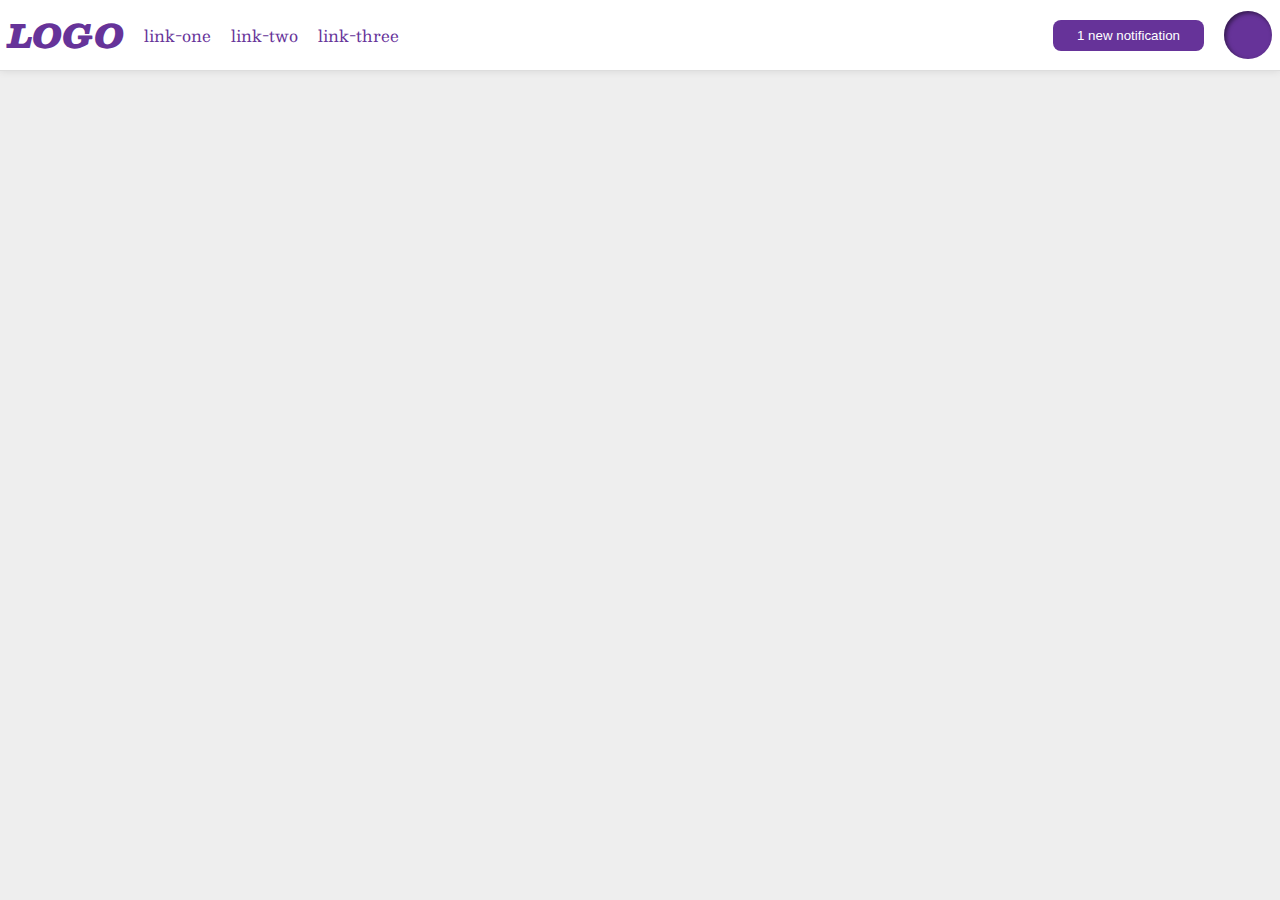
<file: flex/03-flex-header-2/index.html>
<!DOCTYPE html>
<html lang="en">
  <head>
    <meta charset="UTF-8">
    <meta http-equiv="X-UA-Compatible" content="IE=edge">
    <meta name="viewport" content="width=device-width, initial-scale=1.0">
    <title>Flex Header 2</title>
    <link rel="stylesheet" href="style.css">
  </head>
  <body>
    <div class="header">
      <div class="left-side">
        <div class="logo">
          LOGO
        </div>
        <ul class="links">
          <li><a href="google.com">link-one</a></li>
          <li><a href="google.com">link-two</a></li>
          <li><a href="google.com">link-three</a></li>
        </ul>
      </div>
      <div class="right-side">
        <button class="notifications">
          1 new notification
        </button>
        <div class="profile-image"></div>
      </div>
    </div>
  </body>
</html>
</file>
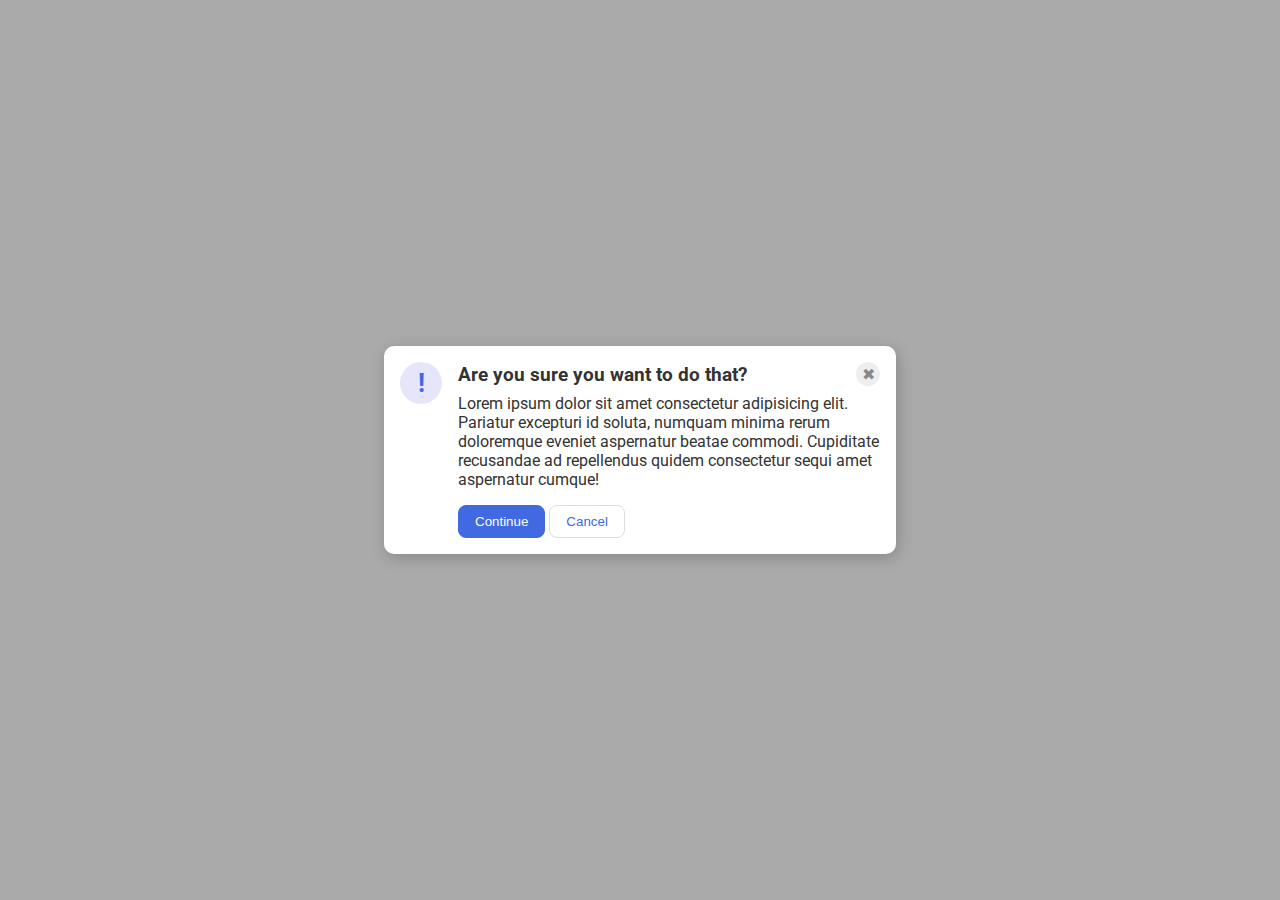
<file: flex/05-flex-modal/index.html>
<!DOCTYPE html>
<html lang="en">
  <head>
    <meta charset="UTF-8">
    <meta http-equiv="X-UA-Compatible" content="IE=edge">
    <meta name="viewport" content="width=device-width, initial-scale=1.0">
    <link rel="stylesheet" href="style.css">
    <title>Modal</title>
  </head>
  <body>
    <div class="modal">
      <div class="icon">!</div>
      <div class="container">
        <div class="header">Are you sure you want to do that?
          <div class="close-button">✖</div>
        </div>
        <div class="text">Lorem ipsum dolor sit amet consectetur adipisicing elit. Pariatur excepturi id soluta, numquam minima rerum doloremque eveniet aspernatur beatae commodi. Cupiditate recusandae ad repellendus quidem consectetur sequi amet aspernatur cumque!</div>
        <button class="continue">Continue</button>
        <button class="cancel">Cancel</button>
      </div>
    </div>
  </body>
</html>
</file>
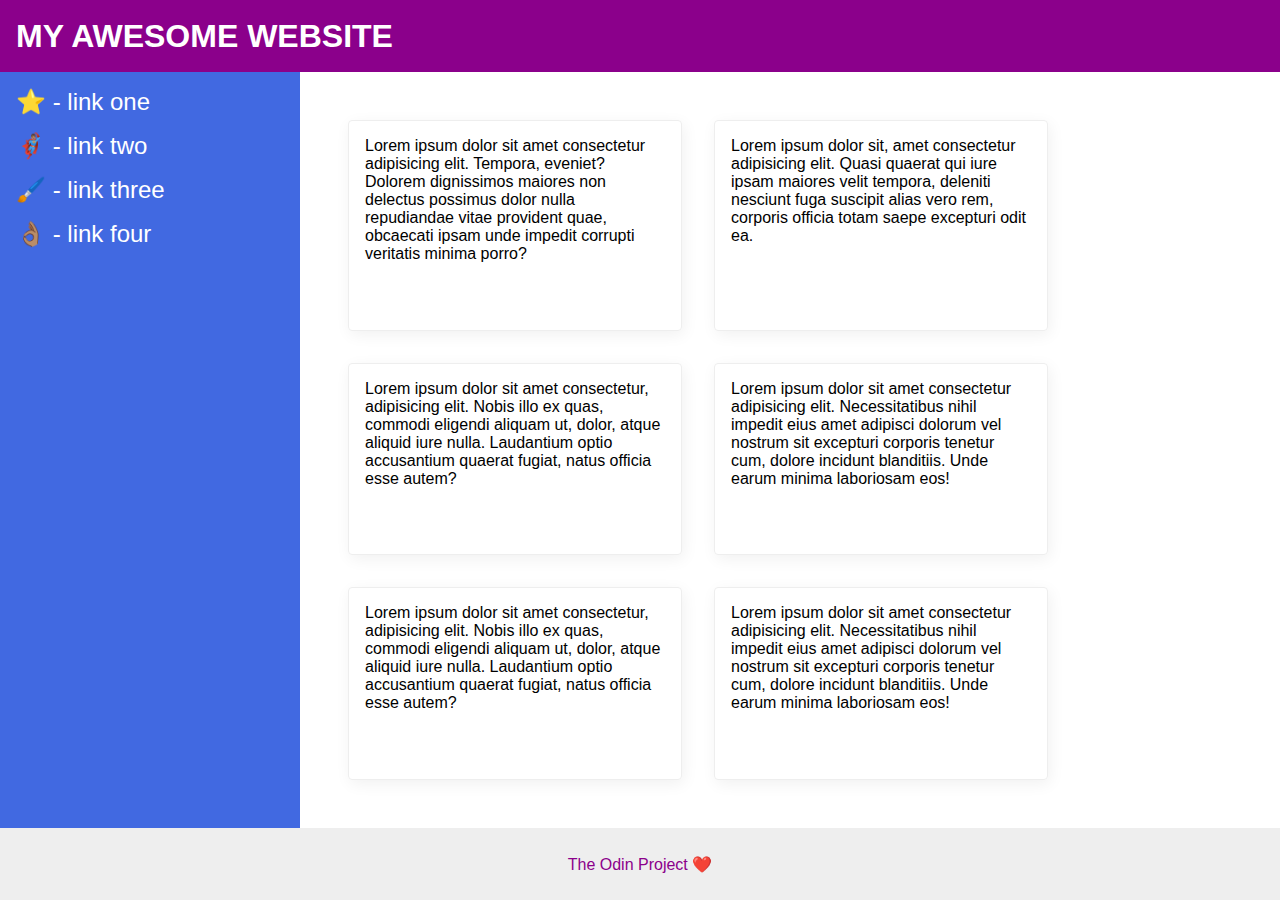
<file: flex/07-flex-layout-2/index.html>
<!DOCTYPE html>
<html lang="en">
  <head>
    <meta charset="UTF-8">
    <meta http-equiv="X-UA-Compatible" content="IE=edge">
    <meta name="viewport" content="width=device-width, initial-scale=1.0">
    <title>The Holy Grail</title>
    <link rel="stylesheet" href="style.css">
  </head>
  <body>
    <div class="header">
      MY AWESOME WEBSITE
    </div>
    
    <div class="main">

      <div class="sidebar">
        <ul>
          <li><a href="#">⭐ - link one</a></li>
          <li><a href="#">🦸🏽‍♂️ - link two</a></li>
          <li><a href="#">🖌️ - link three</a></li>
          <li><a href="#">👌🏽 - link four</a></li>
        </ul>
      </div>
      
      <div class="cards">
        <div class="card">Lorem ipsum dolor sit amet consectetur adipisicing elit. Tempora, eveniet? Dolorem dignissimos maiores non delectus possimus dolor nulla repudiandae vitae provident quae, obcaecati ipsam unde impedit corrupti veritatis minima porro?</div>
        <div class="card">Lorem ipsum dolor sit, amet consectetur adipisicing elit. Quasi quaerat qui iure ipsam maiores velit tempora, deleniti nesciunt fuga suscipit alias vero rem, corporis officia totam saepe excepturi odit ea.</div>
        <div class="card">Lorem ipsum dolor sit amet consectetur, adipisicing elit. Nobis illo ex quas, commodi eligendi aliquam ut, dolor, atque aliquid iure nulla. Laudantium optio accusantium quaerat fugiat, natus officia esse autem?</div>
        <div class="card">Lorem ipsum dolor sit amet consectetur adipisicing elit. Necessitatibus nihil impedit eius amet adipisci dolorum vel nostrum sit excepturi corporis tenetur cum, dolore incidunt blanditiis. Unde earum minima laboriosam eos!</div>
        <div class="card">Lorem ipsum dolor sit amet consectetur, adipisicing elit. Nobis illo ex quas, commodi eligendi aliquam ut, dolor, atque aliquid iure nulla. Laudantium optio accusantium quaerat fugiat, natus officia esse autem?</div>
        <div class="card">Lorem ipsum dolor sit amet consectetur adipisicing elit. Necessitatibus nihil impedit eius amet adipisci dolorum vel nostrum sit excepturi corporis tenetur cum, dolore incidunt blanditiis. Unde earum minima laboriosam eos!</div>  
      </div>

    </div>

    <div class="footer">
      The Odin Project ❤️
    </div>
  </body>
</html>
</file>
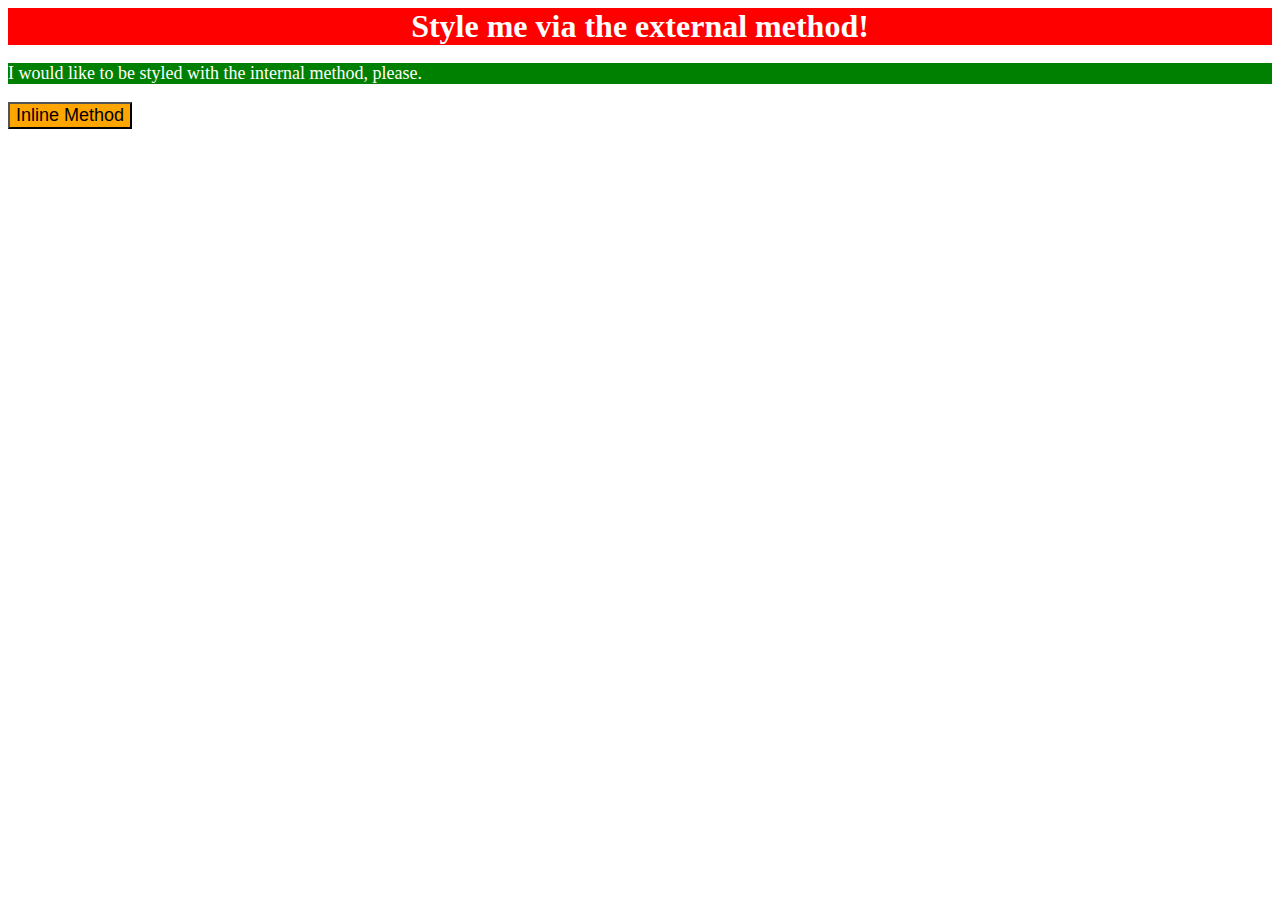
<file: foundations/01-css-methods/index.html>
<!DOCTYPE html>
<html lang="en">
  <head>
    <meta charset="UTF-8">
    <meta http-equiv="X-UA-Compatible" content="IE=edge">
    <meta name="viewport" content="width=device-width, initial-scale=1.0">
    <title>Methods for Adding CSS</title>
    <link rel="stylesheet" href="styles.css">
    
    <style>
      p {
        background-color: green;
        color: white;
        font-size: 18px;
      }
    </style>
  </head>
  <body>
    <div>Style me via the external method!</div>
    <p>I would like to be styled with the internal method, please.</p>
    <button style="background-color: orange; font-size: 18px;">Inline Method</button>
  </body>
</html>
</file>
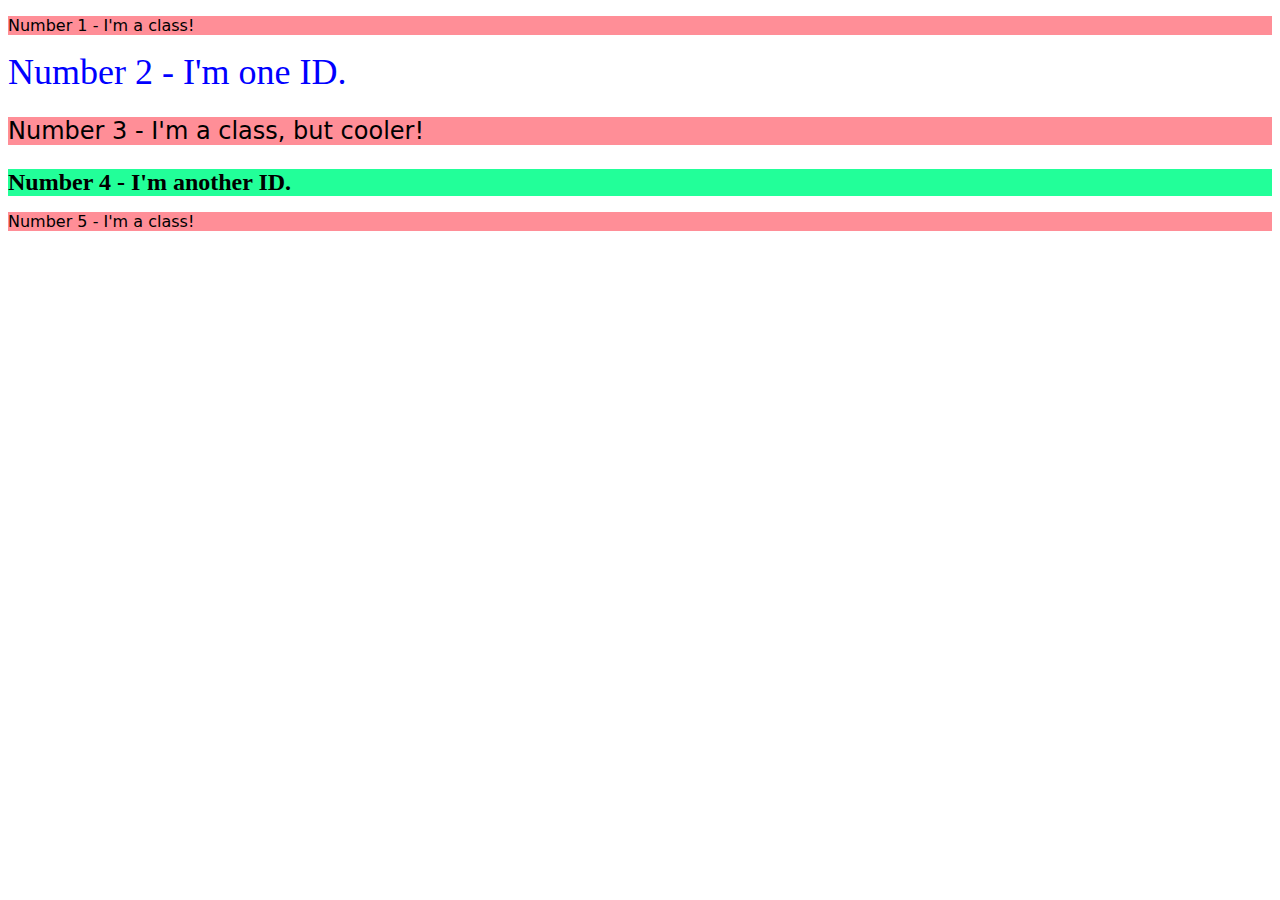
<file: foundations/02-class-id-selectors/index.html>
<!DOCTYPE html>
<html lang="en">
  <head>
    <meta charset="UTF-8">
    <meta http-equiv="X-UA-Compatible" content="IE=edge">
    <meta name="viewport" content="width=device-width, initial-scale=1.0">
    <title>Class and ID Selectors</title>
    <link rel="stylesheet" href="style.css">
  </head>
  <body>
    <p class="odd">Number 1 - I'm a class!</p>
    <div id="two">Number 2 - I'm one ID.</div>
    <p class="odd odd-three">Number 3 - I'm a class, but cooler!</p>
    <div id="four">Number 4 - I'm another ID.</div>
    <p class="odd">Number 5 - I'm a class!</p>
  </body>
</html>
</file>
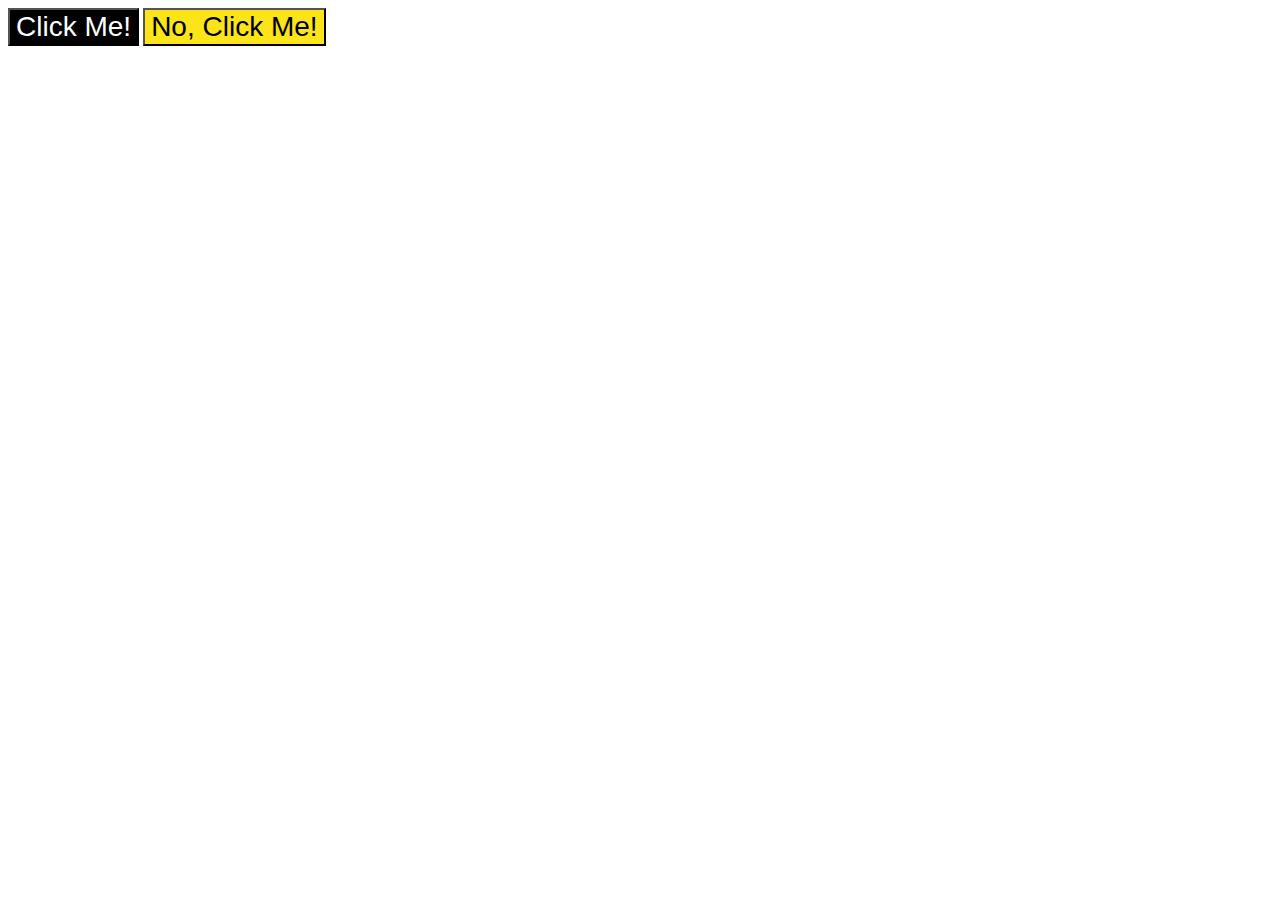
<file: foundations/03-grouping-selectors/index.html>
<!DOCTYPE html>
<html lang="en">
  <head>
    <meta charset="UTF-8">
    <meta http-equiv="X-UA-Compatible" content="IE=edge">
    <meta name="viewport" content="width=device-width, initial-scale=1.0">
    <title>Grouping Selectors</title>
    <link rel="stylesheet" href="style.css">
  </head>
  <body>
    <button class="one">Click Me!</button>
    <button class="two">No, Click Me!</button>
  </body>
</html>
</file>
<file: flex/03-flex-header-2/style.css>
/* this is some magical font-importing.  
you'll learn about it later. */
@import url('https://fonts.googleapis.com/css2?family=Besley:ital,wght@0,400;1,900&display=swap');

body {
  margin: 0;
  background: #eee;
  font-family: Besley, serif;
}

.header {
  background: white;
  border-bottom: 1px solid #ddd;
  box-shadow: 0 0 8px rgba(0,0,0,.1);
  display: flex;
  justify-content: space-between;
  padding: 8px;
}

.profile-image {
  background: rebeccapurple;
  box-shadow: inset 2px 2px 4px rgba(0,0,0,.5);
  border-radius: 50%;
  width: 48px;
  height:  48px;
}

.logo {
  color: rebeccapurple;
  font-size: 32px;
  font-weight: 900;
  font-style: italic;
}

button {
  border: none;
  border-radius: 8px;
  background: rebeccapurple;
  color: white;
  padding: 8px 24px;
}

a {
  /* this removes the line under our links */
  text-decoration: none;
  color: rebeccapurple;
}

ul {
  list-style-type: none;
  display: flex;
  margin: 0px;
  padding: 0;
  gap: 20px;
}

.left-side, .right-side {
  display: flex;
  align-items: center;
  gap: 20px;
}
</file>
<file: flex/05-flex-modal/style.css>
@import url('https://fonts.googleapis.com/css2?family=Roboto:wght@400;700&display=swap');

html, body {
  height: 100%;
}

body {
  font-family: Roboto, sans-serif;
  margin: 0;
  background: #aaa;
  color: #333;
  /* I'll give you this one for free lol */
  display: flex;
  align-items: center;
  justify-content: center;
}

.modal {
  background: white;
  width: 480px;
  border-radius: 10px;
  box-shadow: 2px 4px 16px rgba(0,0,0,.2);
}

.icon {
  color: royalblue;
  font-size: 26px;
  font-weight: 700;
  background: lavender;
  width: 42px;
  height: 42px;
  border-radius: 50%;
  display: flex;
  align-items: center;
  justify-content: center;
}

.close-button {
  background: #eee;
  border-radius: 50%;
  color: #888;
  font-weight: 400;
  font-size: 16px;
  height: 24px;
  width: 24px;
  display: flex;
  align-items: center;
  justify-content: center;
}

button {
  padding: 8px 16px;
  border-radius: 8px;
}

button.continue {
  background: royalblue;
  border: 1px solid royalblue;
  color: white;
}

button.cancel {
  background: white;
  border: 1px solid #ddd;
  color: royalblue;
}

.icon {
  flex-shrink: 0;
}

.modal {
  padding: 16px;
  display: flex;
  gap: 16px;
}

.header {
  display: flex;
  justify-content: space-between;
  align-items: center;
  font-size: larger;
  font-weight: bold;
  margin-bottom: 8px;
}

.text {
  margin-bottom: 16px;
}
</file>
<file: flex/07-flex-layout-2/style.css>
body {
  font-family: -apple-system, BlinkMacSystemFont, 'Segoe UI', Roboto, Oxygen, Ubuntu, Cantarell, 'Open Sans', 'Helvetica Neue', sans-serif;
  margin: 0;
  min-height: 100vh;
}

.header {
  height: 72px;
  background: darkmagenta;
  color: white;
}

.footer {
  height: 72px;
  background: #eee;
  color: darkmagenta;
}

.sidebar {
  width: 300px;
  background: royalblue;
}

.card {
  border: 1px solid #eee;
  box-shadow: 2px 4px 16px rgba(0,0,0,.06);
  border-radius: 4px;
}

body {
  display: flex;
  flex-direction: column;
  /* justify-content: space-between; Don't need! */
}

.main {
  flex: 1;
  display: flex;
}


.cards {
  display: flex;
  flex-wrap: wrap;
  /* align-content: stretch; Don't need! */
  padding: 32px;
}

.card {
  width: 300px;
  padding: 16px;
  margin: 16px;
}

.header {
  display: flex;
  align-items: center;
  padding-left: 16px;
  font-size: 32px;
  font-weight: 900;
}

.footer {
  display: flex;
  justify-content: center;
  align-items: center;
}

.sidebar {
  flex-shrink: 0;
}

ul { 
  list-style: none;
  display: flex;            /* Don't have to use flex. */
  flex-direction: column;
  list-style: none;
  margin: 0;
  padding: 16px;
  gap: 16px;
}

a {
  color: white;
  font-size: 24px;
  text-decoration: none; 
}
</file>
<file: foundations/01-css-methods/styles.css>
div {
  background-color: red;
  color: white;
  font-size: 32px;
  text-align: center;
  font-weight: bold;
}
</file>
<file: foundations/02-class-id-selectors/style.css>
.odd {
  background-color: rgba(255, 0, 21, 0.445);
  font-family: Verdana, "DejaVu Sans", "sans-serif";
}

#two {
  color: blue;
  font-size: 36px;
}

.odd-three {
  font-size: 24px;
}

#four {
  background-color: #22ff99;
  font-size: 24px;
  font-weight: bold;
}
</file>
<file: foundations/03-grouping-selectors/style.css>
.one, 
.two {
  font-size: 28px;
  font-family: Helvetica, "Times New Roman", sans-serif;
}

.one {
  background-color: #000000;
  color: #ffffff;
}

.two {
  background-color: hsl(54, 97%, 54%);
}
</file>
